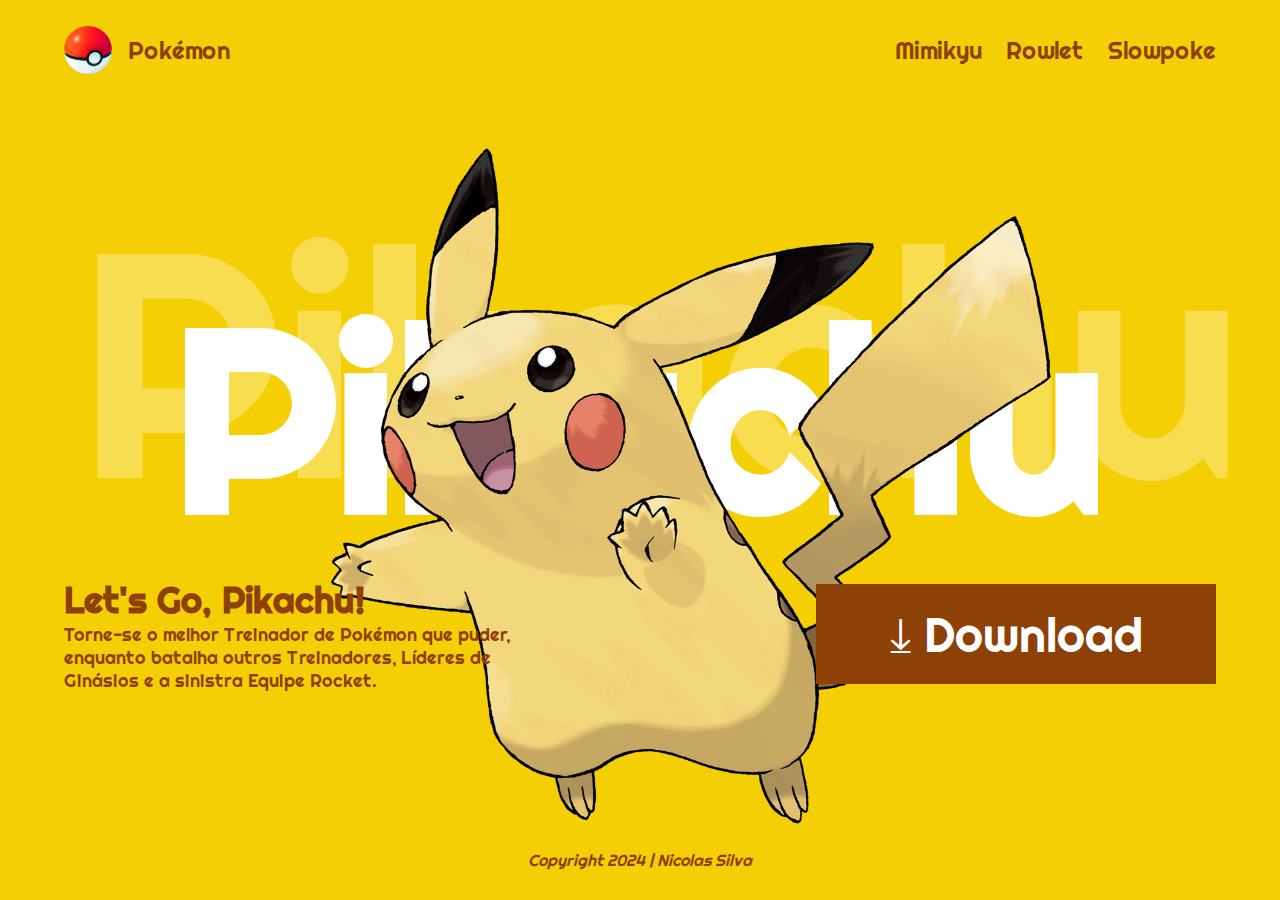
<file: index.html>
<!DOCTYPE html>
<html lang="pt-br">
<head>
    <meta charset="UTF-8">
    <meta name="viewport" content="width=device-width, initial-scale=1.0">
    <link rel="preconnect" href="https://fonts.googleapis.com">
    <link rel="preconnect" href="https://fonts.gstatic.com" crossorigin>
    <link href="https://fonts.googleapis.com/css2?family=Righteous&display=swap" rel="stylesheet">
    <link rel="stylesheet" href="./style.css">
    <title>Let's Go, Pikachu!</title>
</head>
<body>
    <header>
        <a href="#">
            <img src="./img/poke-bola.png" alt="poké-bola">
            <span>Pokémon</span>
        </a>
        <div>
            <a href="./mimikyu.html">Mimikyu</a>
            <a href="./rowlet.html">Rowlet</a>
            <a href="./slowpoke.html">Slowpoke</a>
        </div>
    </header>
    <main>
        <div class="title">
            <h1>Pikachu</h1>
            <span>Pikachu</span>
        </div>
        <div class="container">
            <div>
                <h2>Let's Go, Pikachu!</h2>
                <p>Torne-se o melhor Treinador de Pokémon que puder, enquanto batalha outros Treinadores, Líderes de Ginásios e a sinistra Equipe Rocket.</p>
            </div>
            <div class="action">
                <a href="#">
                    &#10515; Download
                </a>
            </div>
        </div>
    </main>
    <footer>Copyright 2024 | Nicolas Silva</footer>
    <img src="./img/pikachu.webp" alt="Pikachu" class="pikachu-image">
</body>
</html>
</file>
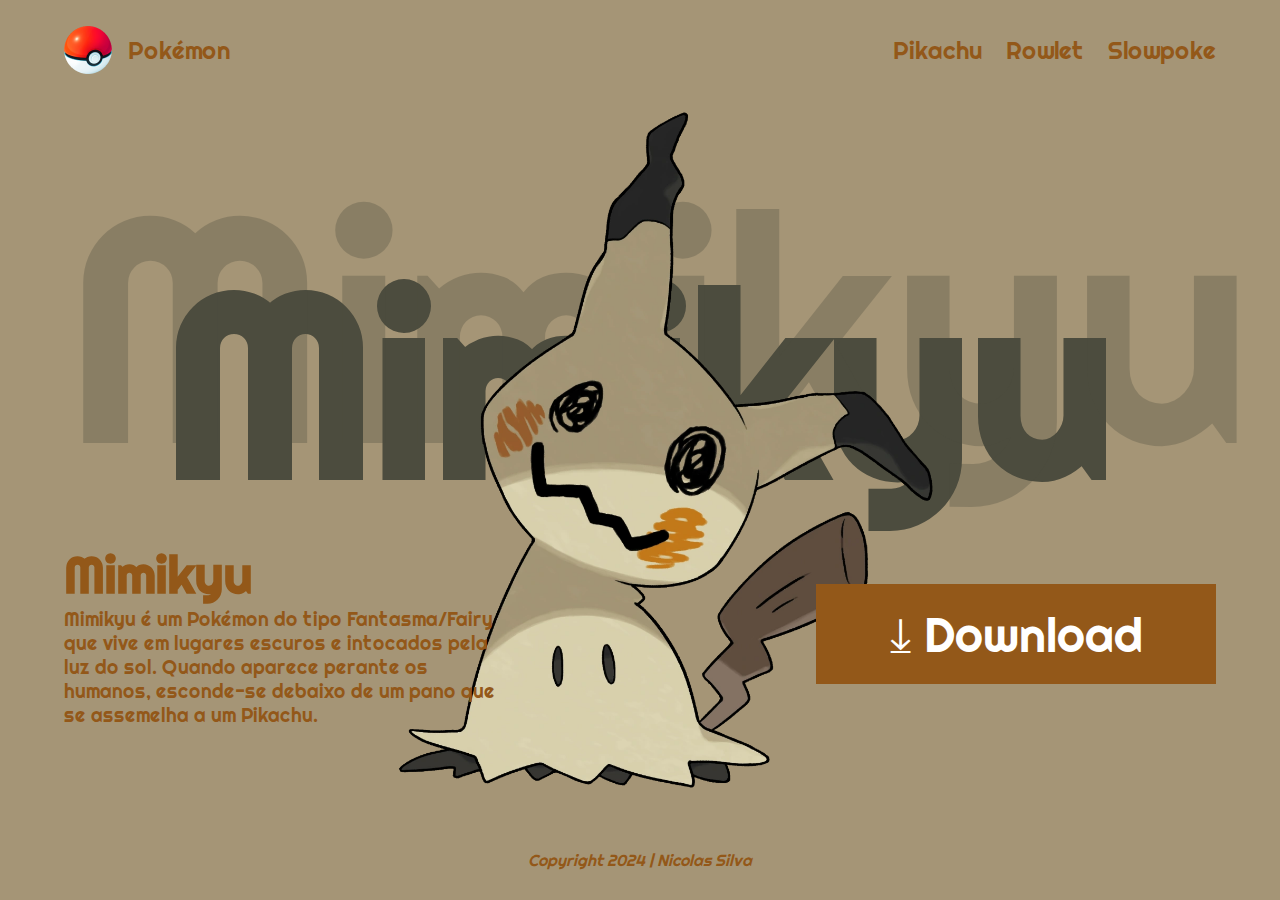
<file: mimikyu.html>
<!DOCTYPE html>
<html lang="pt-br">
<head>
    <meta charset="UTF-8">
    <meta name="viewport" content="width=device-width, initial-scale=1.0">
    <link rel="preconnect" href="https://fonts.googleapis.com">
    <link rel="preconnect" href="https://fonts.gstatic.com" crossorigin>
    <link href="https://fonts.googleapis.com/css2?family=Righteous&display=swap" rel="stylesheet">
    <link rel="stylesheet" href="./mimikyu.css">
    <title>Mimikyu</title>
</head>
<body>
    <header>
        <a href="#">
            <img src="./img/poke-bola.png" alt="poké-bola">
            <span>Pokémon</span>
        </a>
        <div>
            <a href="./index.html">Pikachu</a>
            <a href="./rowlet.html">Rowlet</a>
            <a href="./slowpoke.html">Slowpoke</a>
        </div>
    </header>
    <main>
        <div class="title">
            <h1>Mimikyu</h1>
            <span>Mimikyu</span>
        </div>
        <div class="container">
            <div>
                <h2>Mimikyu</h2>
                <p>Mimikyu é um Pokémon do tipo Fantasma/Fairy que vive em lugares escuros e intocados pela luz do sol. Quando aparece perante os humanos, esconde-se debaixo de um pano que se assemelha a um Pikachu.</p>
            </div>
            <div class="action">
                <a href="#">
                    &#10515; Download
                </a>
            </div>
        </div>
    </main>
    <footer>Copyright 2024 | Nicolas Silva</footer>
    <img src="./img/mimikyu.webp" alt="Mimikyu" class="mimikyu-image">
</body>
</html>
</file>
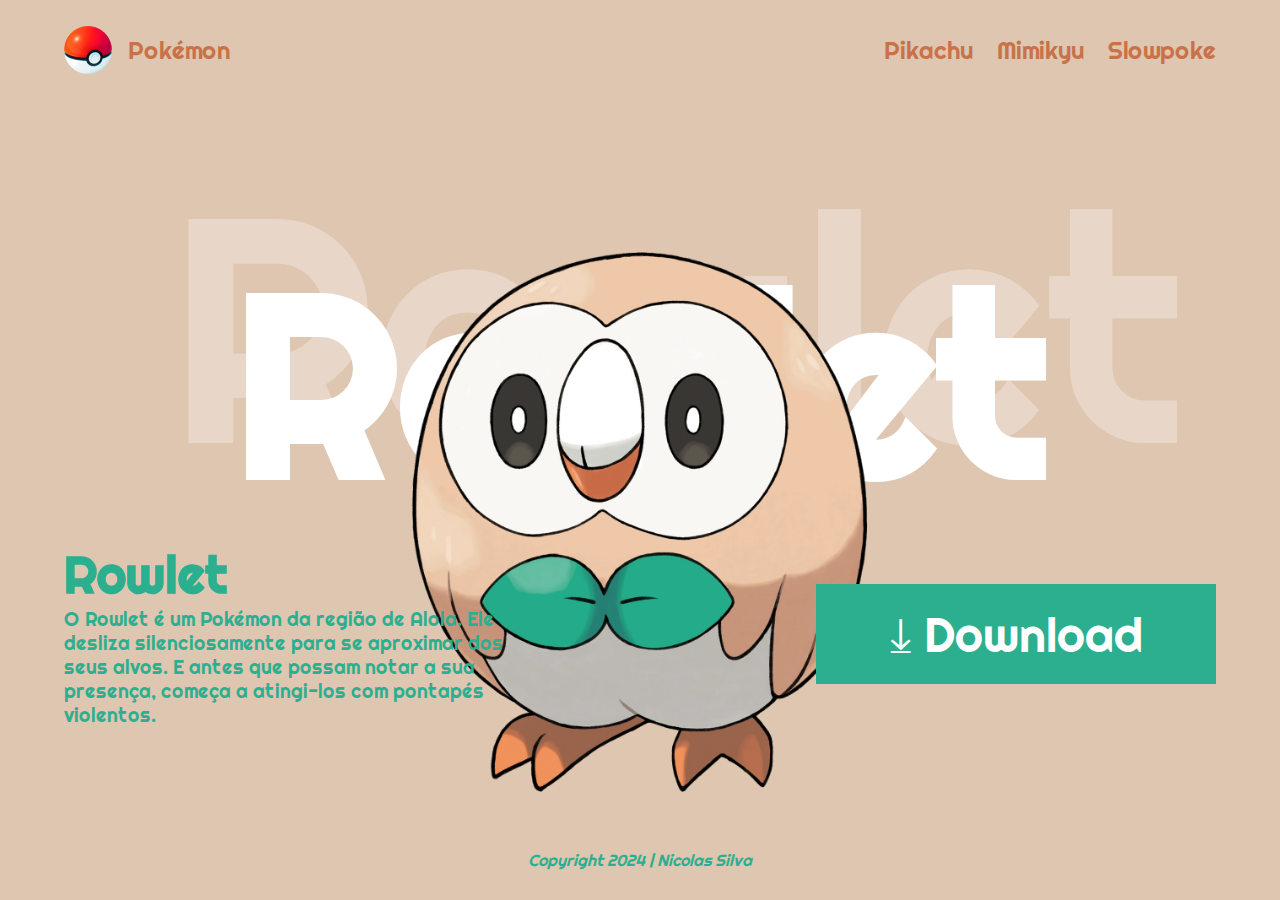
<file: rowlet.html>
<!DOCTYPE html>
<html lang="pt-br">
<head>
    <meta charset="UTF-8">
    <meta name="viewport" content="width=device-width, initial-scale=1.0">
    <link rel="preconnect" href="https://fonts.googleapis.com">
    <link rel="preconnect" href="https://fonts.gstatic.com" crossorigin>
    <link href="https://fonts.googleapis.com/css2?family=Righteous&display=swap" rel="stylesheet">
    <link rel="stylesheet" href="./rowlet.css">
    <title>Rowlet</title>
</head>
<body>
    <header>
        <a href="#">
            <img src="./img/poke-bola.png" alt="poké-bola">
            <span>Pokémon</span>
        </a>
        <div>
            <a href="./index.html">Pikachu</a>
            <a href="./mimikyu.html">Mimikyu</a>
            <a href="./slowpoke.html">Slowpoke</a>
        </div>
    </header>
    <main>
        <div class="title">
            <h1>Rowlet</h1>
            <span>Rowlet</span>
        </div>
        <div class="container">
            <div>
                <h2>Rowlet</h2>
                <p>O Rowlet é um Pokémon da região de Alola. Ele desliza silenciosamente para se aproximar dos seus alvos. E antes que possam notar a sua presença, começa a atingi-los com pontapés violentos.</p>
            </div>
            <div class="action">
                <a href="#">
                    &#10515; Download
                </a>
            </div>
        </div>
    </main>
    <footer>Copyright 2024 | Nicolas Silva</footer>
    <img src="./img/rowlet.webp" alt="Rowlet" class="rowlet-image">
</body>
</html>
</file>
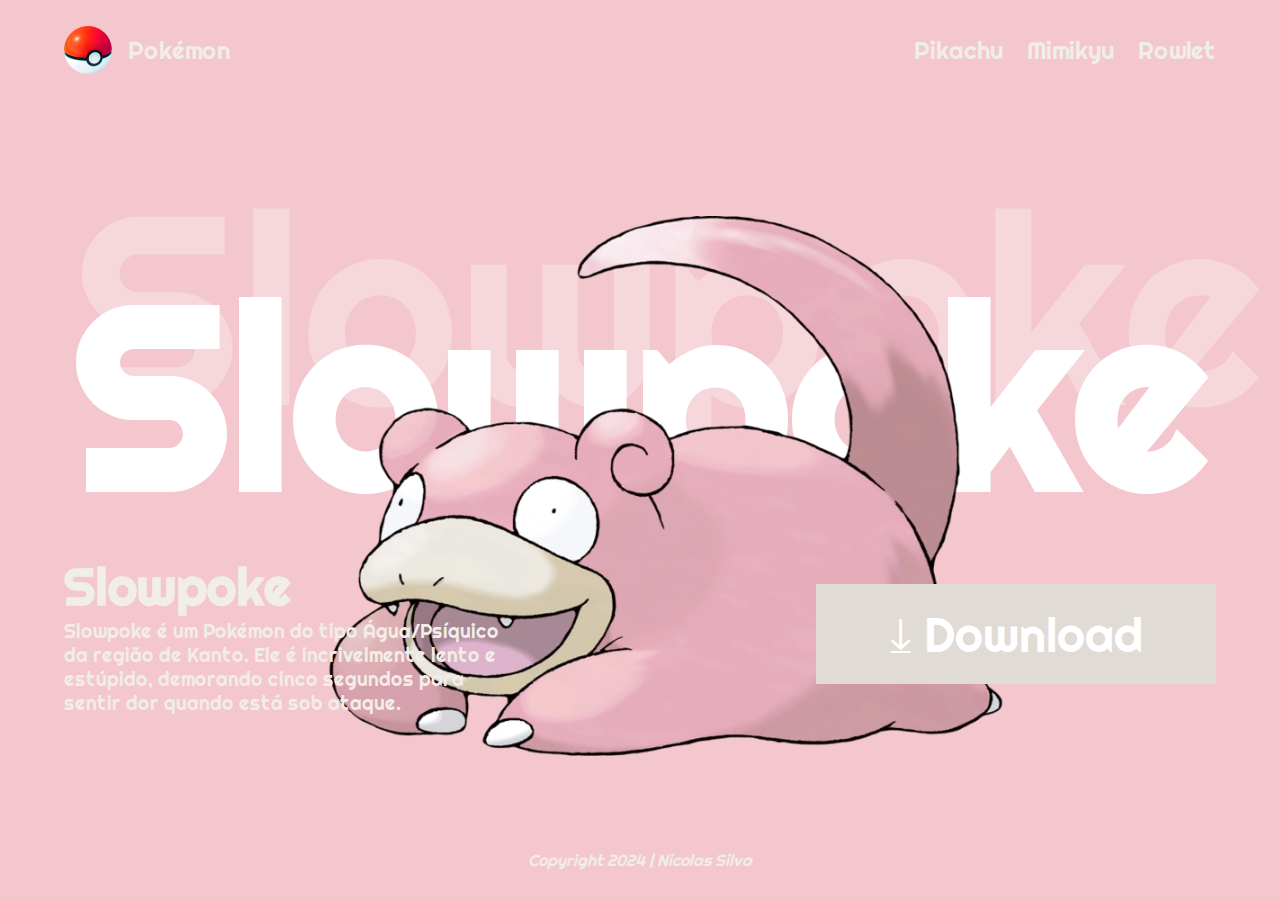
<file: slowpoke.html>
<!DOCTYPE html>
<html lang="pt-br">
<head>
    <meta charset="UTF-8">
    <meta name="viewport" content="width=device-width, initial-scale=1.0">
    <link rel="preconnect" href="https://fonts.googleapis.com">
    <link rel="preconnect" href="https://fonts.gstatic.com" crossorigin>
    <link href="https://fonts.googleapis.com/css2?family=Righteous&display=swap" rel="stylesheet">
    <link rel="stylesheet" href="./slowpoke.css">
    <title>Slowpoke</title>
</head>
<body>
    <header>
        <a href="#">
            <img src="./img/poke-bola.png" alt="poké-bola">
            <span>Pokémon</span>
        </a>
        <div>
            <a href="./index.html">Pikachu</a>
            <a href="./mimikyu.html">Mimikyu</a>
            <a href="./rowlet.html">Rowlet</a>
        </div>
    </header>
    <main>
        <div class="title">
            <h1>Slowpoke</h1>
            <span>Slowpoke</span>
        </div>
        <div class="container">
            <div>
                <h2>Slowpoke</h2>
                <p>Slowpoke é um Pokémon do tipo Água/Psíquico da região de Kanto. Ele é incrivelmente lento e estúpido, demorando cinco segundos para sentir dor quando está sob ataque.</p>
            </div>
            <div class="action">
                <a href="#">
                    &#10515; Download
                </a>
            </div>
        </div>
    </main>
    <footer>Copyright 2024 | Nicolas Silva</footer>
    <img src="./img/slowpoke.webp" alt="Slowpoke" class="slowpoke-image">
</body>
</html>
</file>
<file: style.css>
*{
    margin: 0;
    padding: 0;
    box-sizing: border-box;
}
a{
    text-decoration: none;
    color: inherit;
}
:root{
    --primary-color: #F5CF06;
    --secondary: #8E4106;
}
body{
    background-color: var(--primary-color);
    height: 100vh;
    display: flex;
    flex-direction: column;
    padding-inline: 64px;
    font-family: "Righteous", sans-serif;
}
header{
    height: 100px;
    z-index: 1;
    display: flex;
    justify-content: space-between;
}
header div{
    display: flex;
    gap: 24px;
}
header a{
    height: 100%;
    display: flex;
    align-items: center;
    gap: 16px;
    font-size: 24px;
    color: var(--secondary);
}
main{
    flex-grow: 1;
    display: flex;
    flex-direction: column;
    justify-content: center;
}
.title{
    position: relative;
    text-align: center;
    color: white;
}
.title h1{
    font-size: 20vw;
}
.title span{
    position: absolute;
    font-size: 25vw;
    top: -30%;
    left: 1vw;
    opacity: 0.3;
}
.container{
    display: flex;
    color: var(--secondary);
}
.container div{
    width: 55%;
    z-index: 1;
}
.container h2{
    font-size: 4vh;
}
.container p{
    font-size: 2vh;
    width: 35vw;
}
.action{
    display: flex;
    justify-content: end;
    align-items: center;
}
.container a{
    display: flex;
    justify-content: center;
    align-items: center;
    font-size: 48px;
    background-color: var(--secondary);
    height: 100px;
    width: 400px;
    color: white;
}
footer{
    height: 50px;
    color: var(--secondary);
    text-align: center;
    font-style: italic;
}
.pikachu-image{
    position: absolute;
    top: 54%;
    left: 54%;
    transform: translate(-50%, -50%);
    height: 75vh;
}

/* TABLET */
@media (max-width: 960px) {
    body{
        padding-inline: 30px;
        padding-bottom: 32px;
    }
    main{
        justify-content: space-between;
    }
    .container{
        flex-direction: column;
        height: auto;
        width: 100%;
        align-items: center;
        text-align: center;
        gap: 10px
    }
    .container p {
        width: 100%
    }
    .container div{
        width: 100%;
        display: flex;
        flex-direction: column;
        align-items: center;
        gap: 4px
    }
    footer{
        display: none;
    }
    .pikachu-image{
        top: 50%;
        left: 50%;
        height: 45vh;
    }
}

@media (max-width: 640px){
    header div{
        display: none;
    }
    .container div {
        width: 100%;
    }
    .container p {
        display: none;
    }
    .container h2{
        font-size: 32px;
    }
    .title span{
        left: 50%;
        transform: translateX(-50%);
    }
}
</file>
<file: mimikyu.css>
*{
    margin: 0;
    padding: 0;
    box-sizing: border-box;
}
a{
    text-decoration: none;
    color: inherit;
}
:root{
    --primary-color: #a59576;
    --secondary: #935819;
}
body{
    background-color: var(--primary-color);
    height: 100vh;
    display: flex;
    flex-direction: column;
    padding-inline: 64px;
    font-family: "Righteous", sans-serif;
}
header{
    height: 100px;
    z-index: 1;
    display: flex;
    justify-content: space-between;
}
header div{
    display: flex;
    gap: 24px;
}
header a{
    height: 100%;
    display: flex;
    align-items: center;
    gap: 16px;
    font-size: 24px;
    color: var(--secondary);
}
main{
    flex-grow: 1;
    display: flex;
    flex-direction: column;
    justify-content: center;
}
.title{
    position: relative;
    text-align: center;
    color: #4c4c3e;
}
.title h1{
    font-size: 20vw;
}
.title span{
    position: absolute;
    font-size: 25vw;
    top: -30%;
    left: 0;
    opacity: 0.3;
}
.container{
    display: flex;
    color: var(--secondary);
}
.container div{
    width: 50%;
    z-index: 1;
}
.container h2{
    font-size: 4vw;
}
.container p{
    font-size: 1.5vw;
    width: 35vw;
}
.action{
    display: flex;
    justify-content: end;
    align-items: center;
}
.container a{
    display: flex;
    justify-content: center;
    align-items: center;
    font-size: 48px;
    background-color: var(--secondary);
    height: 100px;
    width: 400px;
    color: white;
}
footer{
    height: 50px;
    color: var(--secondary);
    text-align: center;
    font-style: italic;
}
.mimikyu-image{
    position: absolute;
    top: 50%;
    left: 52%;
    transform: translate(-50%, -50%);
    height: 75vh;
}
</file>
<file: rowlet.css>
*{
    margin: 0;
    padding: 0;
    box-sizing: border-box;
}
a{
    text-decoration: none;
    color: inherit;
}
:root{
    --primary-color: #dec6b0;
    --secondary: #2baf8f;
}
body{
    background-color: var(--primary-color);
    height: 100vh;
    display: flex;
    flex-direction: column;
    padding-inline: 64px;
    font-family: "Righteous", sans-serif;
}
header{
    height: 100px;
    z-index: 1;
    display: flex;
    justify-content: space-between;
}
header div{
    display: flex;
    gap: 24px;
}
header a{
    height: 100%;
    display: flex;
    align-items: center;
    gap: 16px;
    font-size: 24px;
    color: #c97249;
}
main{
    flex-grow: 1;
    display: flex;
    flex-direction: column;
    justify-content: center;
}
.title{
    position: relative;
    text-align: center;
    color: white;
}
.title h1{
    font-size: 20vw;
}
.title span{
    position: absolute;
    font-size: 25vw;
    top: -30%;
    left: 9%;
    opacity: 0.3;
}
.container{
    display: flex;
    color: var(--secondary);
}
.container div{
    width: 50%;
    z-index: 1;
}
.container h2{
    font-size: 4vw;
}
.container p{
    font-size: 1.5vw;
    width: 35vw;
}
.action{
    display: flex;
    justify-content: end;
    align-items: center;
}
.container a{
    display: flex;
    justify-content: center;
    align-items: center;
    font-size: 48px;
    background-color: var(--secondary);
    height: 100px;
    width: 400px;
    color: white;
}
footer{
    height: 50px;
    color: var(--secondary);
    text-align: center;
    font-style: italic;
}
.rowlet-image{
    position: absolute;
    top: 58%;
    left: 50%;
    transform: translate(-50%, -50%);
    height: 60vh;
}
</file>
<file: slowpoke.css>
*{
    margin: 0;
    padding: 0;
    box-sizing: border-box;
}
a{
    text-decoration: none;
    color: inherit;
}
:root{
    --primary-color: #f3c7cd;
    --secondary: #f1ede7;
}
body{
    background-color: var(--primary-color);
    height: 100vh;
    display: flex;
    flex-direction: column;
    padding-inline: 64px;
    font-family: "Righteous", sans-serif;
}
header{
    height: 100px;
    z-index: 1;
    display: flex;
    justify-content: space-between;
}
header div{
    display: flex;
    gap: 24px;
}
header a{
    height: 100%;
    display: flex;
    align-items: center;
    gap: 16px;
    font-size: 24px;
    color: var(--secondary);
}
main{
    flex-grow: 1;
    display: flex;
    flex-direction: column;
    justify-content: center;
}
.title{
    position: relative;
    text-align: center;
    color: white;
}
.title h1{
    font-size: 20vw;
}
.title span{
    position: absolute;
    font-size: 21vw;
    top: -30%;
    left: 1%;
    opacity: 0.3;
}
.container{
    display: flex;
    color: var(--secondary);
}
.container div{
    width: 50%;
    z-index: 1;
}
.container h2{
    font-size: 4vw;
}
.container p{
    font-size: 1.5vw;
    width: 35vw;
}
.action{
    display: flex;
    justify-content: end;
    align-items: center;
}
.container a{
    display: flex;
    justify-content: center;
    align-items: center;
    font-size: 48px;
    background-color: #e0dcd5;
    height: 100px;
    width: 400px;
    color: white;
}
footer{
    height: 50px;
    color: var(--secondary);
    text-align: center;
    font-style: italic;
}
.slowpoke-image{
    position: absolute;
    top: 54%;
    left: 52%;
    transform: translate(-50%, -50%);
    height: 60vh;
}
</file>
